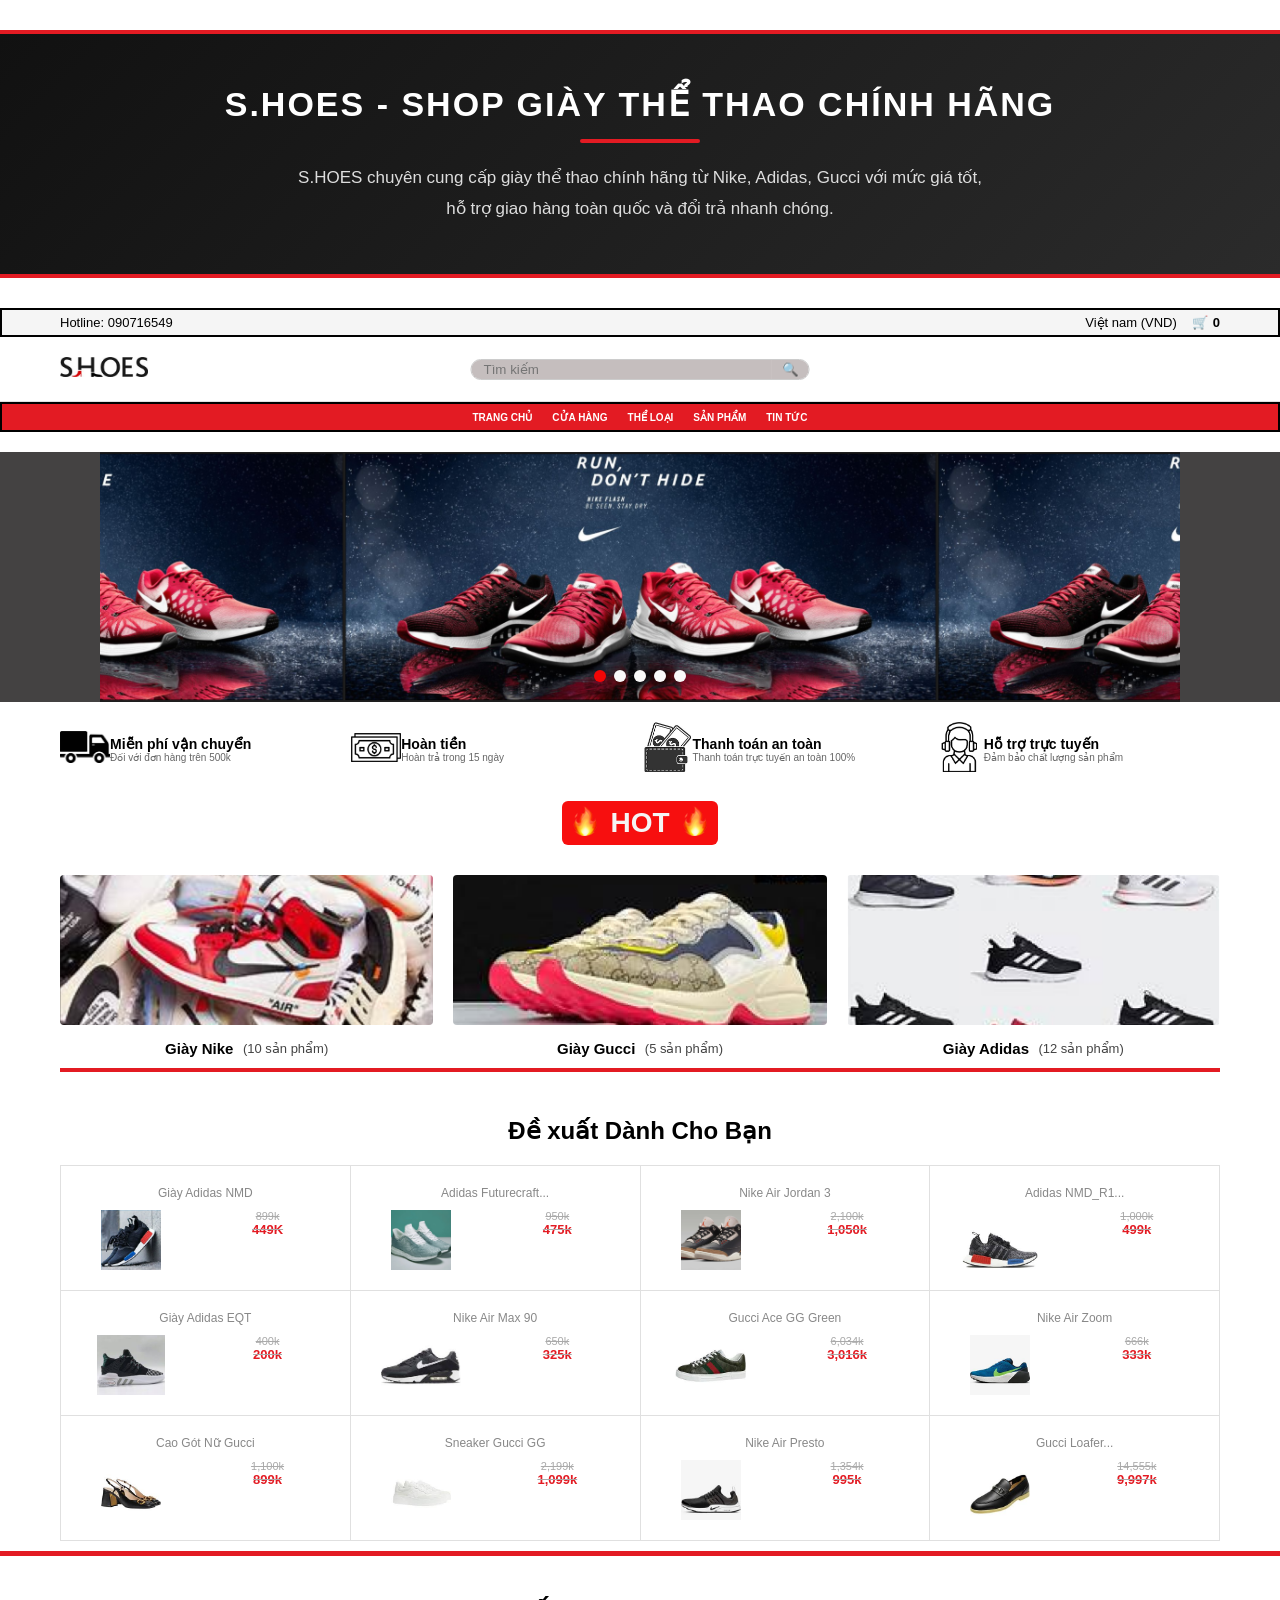
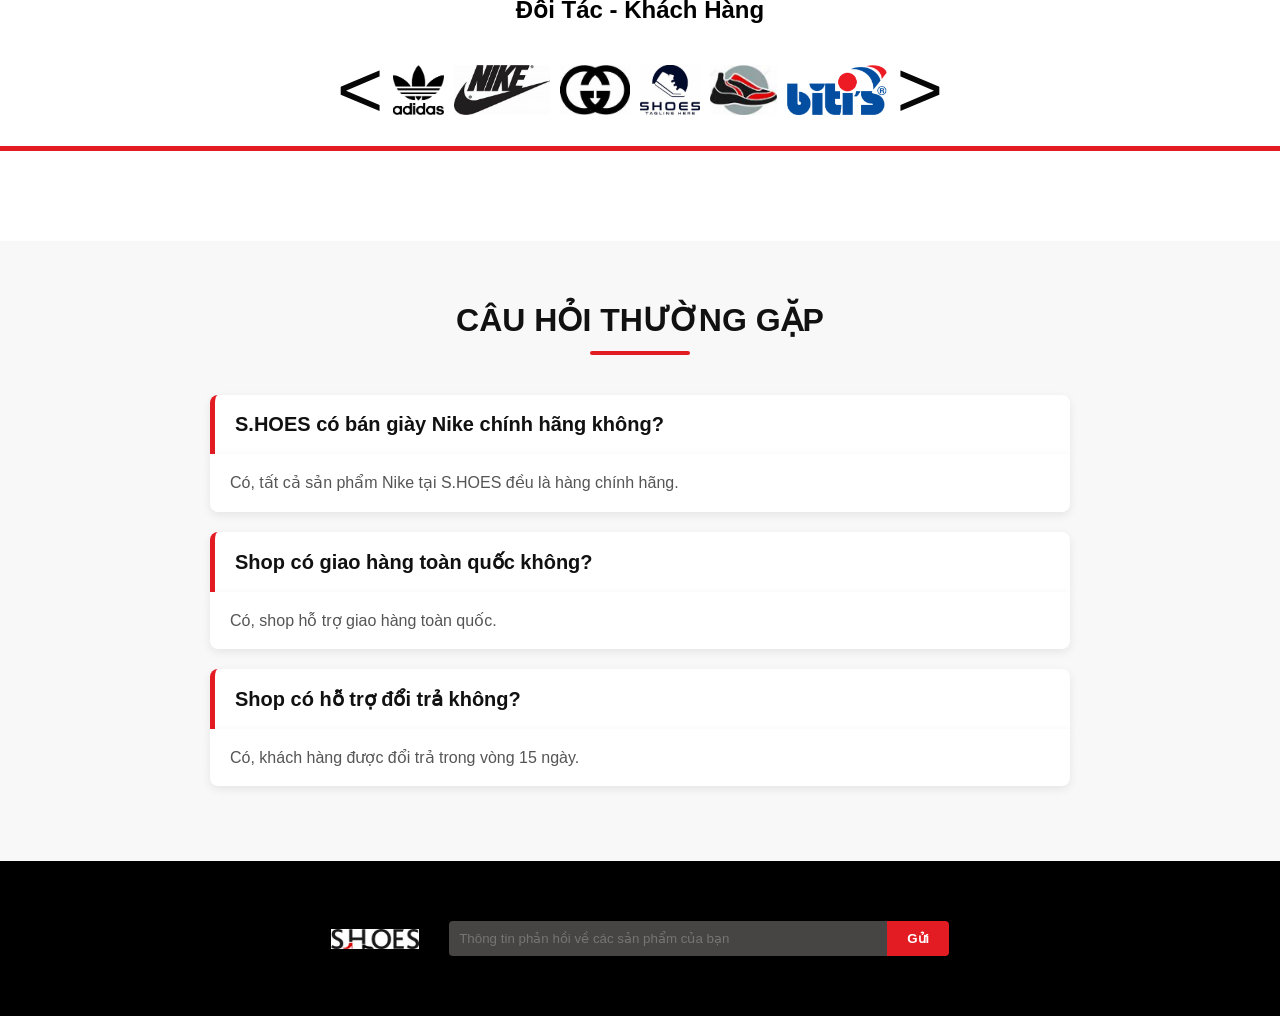
<file: index.html>
<!DOCTYPE html>
<html lang="vi">
<head>
    <meta charset="UTF-8">
    <meta name="viewport" content="width=device-width, initial-scale=1.0">

    <!-- SEO + AEO -->
    <title>S.HOES - Shop giày thể thao chính hãng Nike Adidas Gucci</title>
    <meta name="description"
    content="S.HOES là shop giày thể thao chính hãng. Chuyên Nike, Adidas, Gucci với giá tốt và giao hàng toàn quốc.">
    <meta name="keywords"
    content="giày thể thao, Nike, Adidas, Gucci, sneaker, shop giày">
    <meta name="author"
    content="Nguyễn Văn Thống">
    <!-- Social Preview -->
    <meta property="og:title" content="S.HOES - Shop giày chính hãng">
    <meta property="og:description" content="Nike, Adidas, Gucci giá tốt">
    <link rel="stylesheet" href="CSS.css">
    <!-- Schema AEO -->
    <script type="application/ld+json">
    {
      "@context":"https://schema.org",
      "@type":"Store",
      "name":"S.HOES",
      "description":"Shop giày thể thao chính hãng",
      "url":"https://vanthong7732-sudo.github.io/Shop-giay"
    }
    </script>
</head>
<body>
    <section class="about-shop">
        <div class="container">
            <h1>S.HOES - Shop giày thể thao chính hãng</h1>
            <p>
                S.HOES chuyên cung cấp giày thể thao chính hãng từ Nike,
                Adidas, Gucci với mức giá tốt, hỗ trợ giao hàng toàn quốc
                và đổi trả nhanh chóng.
            </p>
        </div>
    </section>
    <header>
        <div class="top-bar">
            <div class="container">
                <div class="hotline">Hotline: 090716549</div>
                <div class="user-info">
                    Việt nam (VND)
                    <div class="cart">
                        <span class="icon-cart">🛒</span>
                        <span class="cart-count">0</span>
                    </div>
                </div>
            </div>
        </div>

        <div class="main-header">
            <div class="container">
                <div class="icon">
                   <img src="images/123.jpg">
                </div>
                <div class="search-box">
                    <input type="text" placeholder="Tìm kiếm">
                    <button type="submit">🔍</button>
                </div>
            </div>
        </div>

        <nav class="main-nav">
            <div class="container">
                <ul>
                    <li><a href="#">Trang chủ</a></li>
                    <li><a href="#">Cửa hàng</a></li>
                    <li><a href="#">Thể loại</a></li>
                    <li><a href="#">Sản phẩm</a></li>
                    <li><a href="#">Tin tức</a></li>
                </ul>
            </div>
        </nav>
    </header>

    <section class="main-banner">
        <div class="banner-arrows">
            <span class="arrow-left">&lt;</span>
            <span class="arrow-right">&gt;</span>
        </div>
        <div class="banner-dots">
            <span class="dot active"></span>
            <span class="dot"></span>
            <span class="dot"></span>
            <span class="dot"></span>
            <span class="dot"></span>
        </div>
    </section>

    <section class="services">
        <div class="container">
            <div class="service-item">
                <div class="icon">
                   <img src="images/xe giao hàng.jpg">
                </div>
                <div class="text">
                    <h4>Miễn phí vận chuyển</h4>
                    <p>Đối với đơn hàng trên 500k</p>
                </div>
            </div>
            <div class="service-item">
                <div class="icon">
                   <img src="images/money.png">
                </div>
                <div class="text">
                    <h4>Hoàn tiền</h4>
                    <p>Hoàn trả trong 15 ngày</p>
                </div>
            </div>
            <div class="service-item">
                <div class="icon">
                   <img src="images/ví tiền.jpg">
                </div>
                <div class="text">
                    <h4>Thanh toán an toàn</h4>
                    <p>Thanh toán trực tuyến an toàn 100%</p>
                </div>
            </div>
            <div class="service-item">
                <div class="icon">
                   <img src="images/khách.png" alt="Vận chuyển">
                </div>
                <div class="text">
                    <h4>Hỗ trợ trực tuyến</h4>
                    <p>Đảm bảo chất lượng sản phẩm</p>
                </div>
            </div>
        </div>
    </section>

    <section class="hot-categories">
        <div class="container">
            <div class="category-header">
                <div class="icon">
                   <img src="images/lửa.png" alt="Vận chuyển">
                </div>
                <h2>HOT</h2>
                <div class="icon">
                   <img src="images/lửa.png" alt="Vận chuyển">
                </div>
            </div>
            <div class="category-grid">
                <div class="cat-item">
                    <img src="images/cat-nike.jpg" alt="Nike">
                    <h4>Giày Nike</h4>
                    <p>(10 sản phẩm)</p>
                </div>
                <div class="cat-item">
                    <img src="images/cat-gucci.jpg" alt="Gucci">
                    <h4>Giày Gucci</h4>
                    <p>(5 sản phẩm)</p>
                </div>
                <div class="cat-item">
                    <img src="images/cat-adidas.jpg" alt="Adidas">
                    <h4>Giày Adidas</h4>
                    <p>(12 sản phẩm)</p>
                </div>
            </div>
        </div>
    </section>

    <section class="recommendations">
        <div class="container">
            <h3 class="section-title">Đề xuất Dành Cho Bạn</h3>
            
            <div class="product-grid">
                <div class="product-item">
                    <p class="p-name">Giày Adidas NMD</p>
                    <img src="images/1.png" alt="Adidas NMD">
                    <inline-block class="p-old-price">899k</p>
                    <p class="p-price">449K</p>
                </div>
                <div class="product-item">
                    <p class="p-name">Adidas Futurecraft...</p>
                    <img src="images/2.png" alt="Adidas Futurecraft">
                    <inline-block class="p-old-price">950k</p>
                    <p class="p-price">475k</p>
                </div>
                <div class="product-item">
                    <p class="p-name">Nike Air Jordan 3</p>
                    <img src="images/3.png" alt="Nike Jordan 3">
                    <inline-block class="p-old-price">2,100k</p>
                    <p class="p-price">1,050k</p>
                </div>
                <div class="product-item">
                    <p class="p-name">Adidas NMD_R1...</p>
                    <img src="images/4.png" alt="Adidas NMD R1">
                    <inline-block class="p-old-price">1,000k</p>
                    <p class="p-price">499k</p>
                </div>

                <div class="product-item">
                    <p class="p-name">Giày Adidas EQT</p>
                    <img src="images/5.png" alt="Adidas EQT">
                    <inline-block class="p-old-price">400k</p>
                    <p class="p-price">200k</p>
                </div>
                <div class="product-item">
                    <p class="p-name">Nike Air Max 90</p>
                    <img src="images/6.png" alt="Nike Air Max">
                    <inline-block class="p-old-price">650k</p>
                    <p class="p-price">325k</p>
                </div>
                <div class="product-item">
                    <p class="p-name">Gucci Ace GG Green</p>
                    <img src="images/7.png" alt="Gucci Ace">
                    <inline-block class="p-old-price">6,034k</p>
                    <p class="p-price">3,016k</p>
                </div>
                <div class="product-item">
                    <p class="p-name">Nike Air Zoom</p>
                    <img src="images/8.png" alt="Nike Air Zoom">
                    <inline-block class="p-old-price">666k</p>
                    <p class="p-price">333k</p>
                </div>

                <div class="product-item">
                    <p class="p-name">Cao Gót Nữ Gucci</p>
                    <img src="images/9.png" alt="Cao Got Gucci">
                    <inline-block class="p-old-price">1,100k</p>
                    <p class="p-price">899k</p>
                </div>
                <div class="product-item">
                    <p class="p-name">Sneaker Gucci GG</p>
                    <img src="images/10.png" alt="Sneaker Gucci">
                    <inline-block class="p-old-price">2,199k</p>
                    <p class="p-price">1,099k</p>
                </div>
                <div class="product-item">
                    <p class="p-name">Nike Air Presto</p>
                    <img src="images/11.png" alt="Nike Air Presto">
                    <inline-block class="p-old-price">1,354k</p>
                    <p class="p-price">995k</p>
                </div>
                <div class="product-item">
                    <p class="p-name">Gucci Loafer...</p>
                    <img src="images/12.png" alt="Gucci Loafer">
                    <inline-block class="p-old-price">14,555k</p>
                    <p class="p-price">9,997k</p>
                </div>
            </div>
        </div>
        <div class="grid-bottom-red"></div>
    </section>

    <section class="partners">
        <div class="container">
            <h3 class="section-title">Đối Tác - Khách Hàng</h3>
            <div class="partner-carousel">
                <span class="arrow-left">&lt;</span>
                <div class="partner-logos">
                    <img src="images/logo-adidas.png" alt="Adidas">
                    <img src="images/logo-nike.png" alt="Nike">
                    <img src="images/logo-gucci.png" alt="Gucci">
                    <img src="images/logo-shoes-partner.png" alt="Shoes">
                    <img src="images/logo-shoes-partner2.png" alt="Placeholder"> 
                    <img src="images/logo-bitis.png" alt="Biti's">
                </div>
                <span class="arrow-right">&gt;</span>
            </div>
        </div>
        <div class="đoi-bottom-red"></div>
    </section>

    <section class="faq">
        <div class="container">

            <h2>Câu hỏi thường gặp</h2>

            <h3>S.HOES có bán giày Nike chính hãng không?</h3>
            <p>Có, tất cả sản phẩm Nike tại S.HOES đều là hàng chính hãng.</p>

            <h3>Shop có giao hàng toàn quốc không?</h3>
            <p>Có, shop hỗ trợ giao hàng toàn quốc.</p>

            <h3>Shop có hỗ trợ đổi trả không?</h3>
            <p>Có, khách hàng được đổi trả trong vòng 15 ngày.</p>

        </div>
    </section>  

    <footer>
        <div class="container footer-content">
            <div class="icon">
                   <img src="images/123.jpg">
            </div>
            <div class="feedback-box">
                <input type="text" placeholder="Thông tin phản hồi về các sản phẩm của bạn">
                <button type="submit">Gửi</button>
            </div>
        </div>
    </footer>

</body>
</html>
</file>
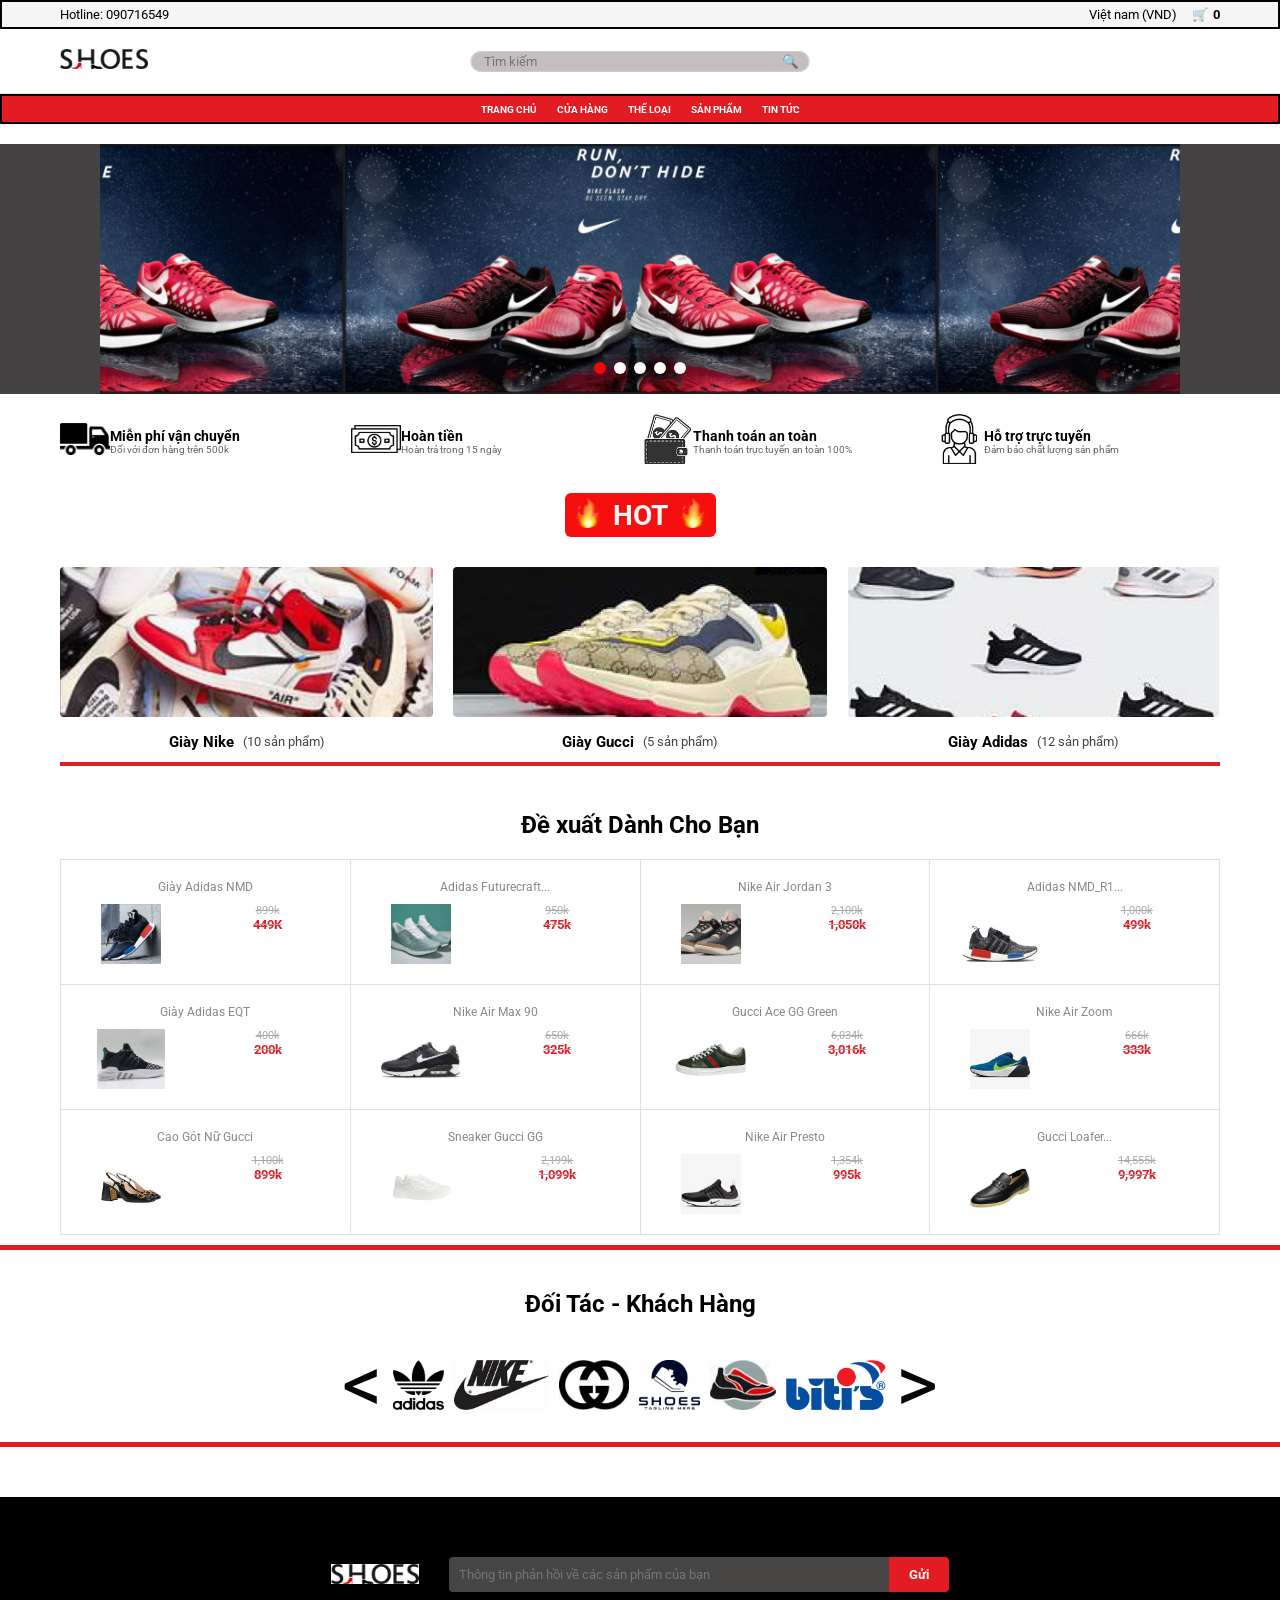
<file: HTML.html>
<!DOCTYPE html>
<html lang="vi">
<head>
    <meta charset="UTF-8">
    <meta name="viewport" content="width=device-width, initial-scale=1.0">
    <title>S.HOES - Thiết kế Giao diện Hoàn chỉnh</title>
    <link href="https://fonts.googleapis.com/css2?family=Roboto:wght@400;500;700;900&display=swap" rel="stylesheet">
    <link rel="stylesheet" href="CSS.css">
</head>
<body>

    <header>
        <div class="top-bar">
            <div class="container">
                <div class="hotline">Hotline: 090716549</div>
                <div class="user-info">
                    Việt nam (VND)
                    <div class="cart">
                        <span class="icon-cart">🛒</span>
                        <span class="cart-count">0</span>
                    </div>
                </div>
            </div>
        </div>

        <div class="main-header">
            <div class="container">
                <div class="icon">
                   <img src="images/123.jpg">
                </div>
                <div class="search-box">
                    <input type="text" placeholder="Tìm kiếm">
                    <button type="submit">🔍</button>
                </div>
            </div>
        </div>

        <nav class="main-nav">
            <div class="container">
                <ul>
                    <li><a href="#">Trang chủ</a></li>
                    <li><a href="#">Cửa hàng</a></li>
                    <li><a href="#">Thể loại</a></li>
                    <li><a href="#">Sản phẩm</a></li>
                    <li><a href="#">Tin tức</a></li>
                </ul>
            </div>
        </nav>
    </header>

    <section class="main-banner">
        <div class="banner-arrows">
            <span class="arrow-left">&lt;</span>
            <span class="arrow-right">&gt;</span>
        </div>
        <div class="banner-dots">
            <span class="dot active"></span>
            <span class="dot"></span>
            <span class="dot"></span>
            <span class="dot"></span>
            <span class="dot"></span>
        </div>
    </section>

    <section class="services">
        <div class="container">
            <div class="service-item">
                <div class="icon">
                   <img src="images/xe giao hàng.jpg">
                </div>
                <div class="text">
                    <h4>Miễn phí vận chuyển</h4>
                    <p>Đối với đơn hàng trên 500k</p>
                </div>
            </div>
            <div class="service-item">
                <div class="icon">
                   <img src="images/money.png">
                </div>
                <div class="text">
                    <h4>Hoàn tiền</h4>
                    <p>Hoàn trả trong 15 ngày</p>
                </div>
            </div>
            <div class="service-item">
                <div class="icon">
                   <img src="images/ví tiền.jpg">
                </div>
                <div class="text">
                    <h4>Thanh toán an toàn</h4>
                    <p>Thanh toán trực tuyến an toàn 100%</p>
                </div>
            </div>
            <div class="service-item">
                <div class="icon">
                   <img src="images/khách.png" alt="Vận chuyển">
                </div>
                <div class="text">
                    <h4>Hỗ trợ trực tuyến</h4>
                    <p>Đảm bảo chất lượng sản phẩm</p>
                </div>
            </div>
        </div>
    </section>

    <section class="hot-categories">
        <div class="container">
            <div class="category-header">
                <div class="icon">
                   <img src="images/lửa.png" alt="Vận chuyển">
                </div>
                <h2>HOT</h2>
                <div class="icon">
                   <img src="images/lửa.png" alt="Vận chuyển">
                </div>
            </div>
            <div class="category-grid">
                <div class="cat-item">
                    <img src="images/cat-nike.jpg" alt="Nike">
                    <h4>Giày Nike</h4>
                    <p>(10 sản phẩm)</p>
                </div>
                <div class="cat-item">
                    <img src="images/cat-gucci.jpg" alt="Gucci">
                    <h4>Giày Gucci</h4>
                    <p>(5 sản phẩm)</p>
                </div>
                <div class="cat-item">
                    <img src="images/cat-adidas.jpg" alt="Adidas">
                    <h4>Giày Adidas</h4>
                    <p>(12 sản phẩm)</p>
                </div>
            </div>
        </div>
    </section>

    <section class="recommendations">
        <div class="container">
            <h3 class="section-title">Đề xuất Dành Cho Bạn</h3>
            
            <div class="product-grid">
                <div class="product-item">
                    <p class="p-name">Giày Adidas NMD</p>
                    <img src="images/1.png" alt="Adidas NMD">
                    <inline-block class="p-old-price">899k</p>
                    <p class="p-price">449K</p>
                </div>
                <div class="product-item">
                    <p class="p-name">Adidas Futurecraft...</p>
                    <img src="images/2.png" alt="Adidas Futurecraft">
                    <inline-block class="p-old-price">950k</p>
                    <p class="p-price">475k</p>
                </div>
                <div class="product-item">
                    <p class="p-name">Nike Air Jordan 3</p>
                    <img src="images/3.png" alt="Nike Jordan 3">
                    <inline-block class="p-old-price">2,100k</p>
                    <p class="p-price">1,050k</p>
                </div>
                <div class="product-item">
                    <p class="p-name">Adidas NMD_R1...</p>
                    <img src="images/4.png" alt="Adidas NMD R1">
                    <inline-block class="p-old-price">1,000k</p>
                    <p class="p-price">499k</p>
                </div>

                <div class="product-item">
                    <p class="p-name">Giày Adidas EQT</p>
                    <img src="images/5.png" alt="Adidas EQT">
                    <inline-block class="p-old-price">400k</p>
                    <p class="p-price">200k</p>
                </div>
                <div class="product-item">
                    <p class="p-name">Nike Air Max 90</p>
                    <img src="images/6.png" alt="Nike Air Max">
                    <inline-block class="p-old-price">650k</p>
                    <p class="p-price">325k</p>
                </div>
                <div class="product-item">
                    <p class="p-name">Gucci Ace GG Green</p>
                    <img src="images/7.png" alt="Gucci Ace">
                    <inline-block class="p-old-price">6,034k</p>
                    <p class="p-price">3,016k</p>
                </div>
                <div class="product-item">
                    <p class="p-name">Nike Air Zoom</p>
                    <img src="images/8.png" alt="Nike Air Zoom">
                    <inline-block class="p-old-price">666k</p>
                    <p class="p-price">333k</p>
                </div>

                <div class="product-item">
                    <p class="p-name">Cao Gót Nữ Gucci</p>
                    <img src="images/9.png" alt="Cao Got Gucci">
                    <inline-block class="p-old-price">1,100k</p>
                    <p class="p-price">899k</p>
                </div>
                <div class="product-item">
                    <p class="p-name">Sneaker Gucci GG</p>
                    <img src="images/10.png" alt="Sneaker Gucci">
                    <inline-block class="p-old-price">2,199k</p>
                    <p class="p-price">1,099k</p>
                </div>
                <div class="product-item">
                    <p class="p-name">Nike Air Presto</p>
                    <img src="images/11.png" alt="Nike Air Presto">
                    <inline-block class="p-old-price">1,354k</p>
                    <p class="p-price">995k</p>
                </div>
                <div class="product-item">
                    <p class="p-name">Gucci Loafer...</p>
                    <img src="images/12.png" alt="Gucci Loafer">
                    <inline-block class="p-old-price">14,555k</p>
                    <p class="p-price">9,997k</p>
                </div>
            </div>
        </div>
        <div class="grid-bottom-red"></div>
    </section>

    <section class="partners">
        <div class="container">
            <h3 class="section-title">Đối Tác - Khách Hàng</h3>
            <div class="partner-carousel">
                <span class="arrow-left">&lt;</span>
                <div class="partner-logos">
                    <img src="images/logo-adidas.png" alt="Adidas">
                    <img src="images/logo-nike.png" alt="Nike">
                    <img src="images/logo-gucci.png" alt="Gucci">
                    <img src="images/logo-shoes-partner.png" alt="Shoes">
                    <img src="images/logo-shoes-partner2.png" alt="Placeholder"> 
                    <img src="images/logo-bitis.png" alt="Biti's">
                </div>
                <span class="arrow-right">&gt;</span>
            </div>
        </div>
        <div class="đoi-bottom-red"></div>
    </section>

    <footer>
        <div class="container footer-content">
            <div class="icon">
                   <img src="images/123.jpg">
            </div>
            <div class="feedback-box">
                <input type="text" placeholder="Thông tin phản hồi về các sản phẩm của bạn">
                <button type="submit">Gửi</button>
            </div>
        </div>
    </footer>

</body>
</html>
</file>
<file: CSS.css>
/* --- CSS --- */
* {
    margin: 0;
    padding: 0;
    box-sizing: border-box;
    font-family: 'Roboto', sans-serif;
}

/* --- CẤU TRÚC CHUNG --- */
.container {
    max-width: 1200px;
    margin: 0 auto;
    padding: 0 20px;
    width: 100%;
}

h3.section-title {
    font-size: 24px;
    font-weight: 700;
    text-align: center;
    margin: 40px 0 20px 0;
}

/* --- 1. Thanh đầu --- */
.top-bar {
    background-color: #f5f5f5;
    padding: 8px 0;
    font-size: 13px;
    border-bottom: 1px solid #e0e0e0;
    border: 2px solid black;
    padding: 5px 0;
}

.top-bar .container {
    display: flex;
    justify-content: space-between;
    align-items: center;
}

.user-info {
    display: flex;
    align-items: center;
    gap: 15px;
}

.cart {
    display: flex;
    align-items: center;
    gap: 5px;
}

.cart-count {
    font-weight: bold;
}

.main-header {
    padding: 0;
    border-bottom: 1px solid #e0e0e0;
    padding: 20px 0;
}
.main-header .icon img {
    height: 20px;
    width: auto;
}

.main-header .container {
    display: flex;
    position: relative;
    align-items: center;
    gap: 15px;
}

.logo {
    font-size: 40px;
    font-weight: 900;
    letter-spacing: 5px;
    text-transform: uppercase;
    color: #000;
}

.search-box {
    display: flex;
    border: 1px solid #ccc;
    border-radius: 10px;
    overflow: hidden;
    position: absolute;
    left: 50%;
    transform: translateX(-50%);
}

.search-box input {
    padding: 2px 12px;
    border: none;
    width: 300px;
    background-color: #20050542;
}

.search-box button {
    background-color: transparent;
    border: none;
    padding: 0 10px;
    cursor: pointer;
    background-color: #20050542;
}

/* --- 2. THANH MENU ĐỎ  --- */
.main-nav {
    background-color: #e31b23;
    height: 30px;
    margin: 0 auto;
    display: grid;
    margin-bottom: 20px;
    border: 2px solid black;
}

.main-nav ul {
    list-style: none;
    display: flex;
    justify-content: center;
    align-items: center;
    height: 100%;
}

.main-nav ul li a {
    color: white;
    text-decoration: none;
    padding: 0 10px;
    text-transform: uppercase;
    font-size: 10px;
    font-weight: 700;
    display: flex;
    align-items: center;
    height: 100%;
}

.main-nav ul li a:hover, .main-nav ul li a.active {
    background-color: rgba(0,0,0,0.1);
}

/* --- 2. BANNER  --- */
.main-banner {
    height: 250px; 
    background-image: url('images/banner.jpg');
     background-size: contain;
    background-position: center;
    position: relative;
}

.main-banner::before {
    content: "";
    position: absolute;
    top: 0;
    left: 0;
    width: 100px; 
    height: 100%;
    background: rgb(68, 66, 66);
}

.main-banner::after {
    content: "";
    position: absolute;
    top: 0;
    right: 0;
    width: 100px; 
    height: 100%;
    background: rgb(68, 66, 66);
    z-index: 1;
}

.banner-arrows {
    position: absolute;
    width: 100%;
    top: 50%;
    transform: translateY(-50%);
    display: flex;
    justify-content: space-between;
    padding: 0 30px;
    font-size: 0px;
    color: #e31b23;
    font-weight: bold;
    cursor: pointer;z-index: 2;
}

.banner-dots {
    position: absolute;
    bottom: 20px;
    width: 100%;
    display: flex;
    justify-content: center;
    gap: 8px;
}

.banner-dots .dot {
    width: 12px;
    height: 12px;
    background-color: rgb(249, 249, 249);
    border-radius: 50%;
    cursor: pointer;
}

.banner-dots .dot.active {
    background-color: rgb(242, 6, 6);
    border-color: white;
}

/* --- 3. Ba Flexbox --- */
.services {
    padding: 20px 0;
}

.services .container {
    display: flex;
    justify-content: space-around;
    gap: 5px;
}

.service-item {
    display: flex;
    align-items: center;
    gap: 0px;
    width: 100%;
}

.service-item .icon img{
    width: 50px;
    height: 50px;
    object-fit: contain;
}

.service-item .text h4 {
    font-size: 14px;
    font-weight: bold;
}

.service-item .text p {
    font-size: 10px;
    color: #666;
}

/* --- 4. HOT --- */
.hot-categories {
    padding: 5px 0;
}

.category-header {
    display: flex;              
    align-items: center;        
    justify-content: center;   
    gap: 10px;                  
    background-color: rgb(247, 15, 15); 
    padding: 5px 8px;         
    border-radius: 6px; 
    width: fit-content;         
    margin: 0 auto 30px auto;  
}

.category-header h2 {
    color: #f5f5f5;
    font-size: 28px;
    font-weight: 700;
    font-weight: 700;
}
.category-header .icon img {
    height: 30px;
    width: auto;
}

.category-grid {
    display: flex;
    gap: 20px;
    position: relative;       
    padding-bottom: 15px;
}

.cat-item {
    width: 33.33%;
    text-align: center; 
}

.cat-item img {
    width: 100%;
    height: 150px;
    object-fit: cover;
    margin-bottom: 10px;
    border-radius: 4px;
}

.cat-item h4,.cat-item p {
    display: inline-block;
    margin: 0;
    vertical-align: middle;
    font-size: 15px;
}

.cat-item p {
    font-size: 13px;
    color: #444;
    margin-left: 5px; 
}
.category-grid::after {
    content: "";
    position: absolute;
    bottom: 0;
    left: 0;
    width: 100%;
    height: 4px;          
    background-color: #e31b23;
}

/* --- 5. ĐỀ XUẤT (CSS Grid chi tiết) --- */
.product-grid {
    display: grid;
    grid-template-columns: repeat(4, 1fr); 
    border-top: 1px solid #e0e0e0;
    border-left: 1px solid #e0e0e0;
}

.product-item {
   display: grid;
    grid-template-areas: 
        "name name"
        "img price";
    grid-template-columns: 1fr 1fr;

    padding: 20px;
    border-right: 1px solid #e0e0e0;
    border-bottom: 1px solid #e0e0e0;
}
.p-old-price, .p-price {
    grid-area: price;
    display: inline-block;
    text-align: center;
    display: block;
    margin-left: 5px;
    margin: 0px;
    margin-top: 0;
    margin-bottom: 0;
}

.p-name {
    font-size: 12px;
    color: #888;
    margin-bottom: 15px;
    white-space: nowrap; 
    overflow: hidden; 
    text-overflow: ellipsis;
    grid-area: name;
    text-align: center;
    margin-bottom: 10px;
}

.product-item img {
    grid-area: img;
    width: 100px;
    height: 60px;
    object-fit: contain;
}

.p-old-price {
    font-size: 11px;
    color: #aaa;
    text-decoration: line-through;
    margin-bottom: 3px;
}

.p-price {
    font-size: 13px;
    color: #e31b23;
    font-weight: bold;
}
.grid-bottom-red {
    width: 100%;               
    height: 5px;               
    bottom: 0;
    left: 0;
    background-color: #e31b23;
    margin-top: 10px;          
}
/* --- 6. ĐỐI TÁC --- */
.partners {
    padding-bottom: 50px;
}

.partner-carousel {
    display: flex;
    align-items: center;
    justify-content: center;
    gap: 10px;
}

.partner-logos {
    display: flex;
    gap: 10px;
    align-items: center;
}

.partner-logos img {
    height: 50px;
    width: auto;
    object-fit: contain;
}

.partner-carousel .arrow-left, .partner-carousel .arrow-right {
    font-size: 80px;
    color: #070707;
    cursor: pointer;
}
.đoi-bottom-red {
    width: 100%;                
    height: 5px;                
    bottom: 0;
    left: 0;
    background-color: #e31b23;
    margin-top: 10px;           
}

/* --- 7. Khung đen --- */
footer {
    width: 100%;
    background-color: #000;
    color: white;
    padding: 60px 0;
}

.footer-content {
    display: flex;
    justify-content: center;
    align-items: center;
    gap: 30px;
    max-width: 1200px;
    margin: 0 auto;
    width: 90%;
}

footer .logo {
    color: white;
    font-size: 30px;
    letter-spacing: 5px;
}
footer .icon img {
    height: 20px;
    width: auto;
    display: block;
}

.feedback-box {
    display: flex;
    width: 500px;
}

.feedback-box input {
    flex-grow: 2;
    padding: 10px;
    border: none;
    border-radius: 4px 0 0 4px;
    color: white;
    background-color: #8e878780;
}

.feedback-box button {
    background-color: #e31b23;
    color: white;
    border: none;
    padding: 0 20px;
    font-weight: 700;
    border-radius: 0 4px 4px 0;
    cursor: pointer;
}

.about-shop {
    background: linear-gradient(135deg, #111, #2b2b2b);
    padding: 50px 20px;
    text-align: center;
    margin: 30px 0;
    border-top: 4px solid #e31b23;
    border-bottom: 4px solid #e31b23;
}

.about-shop .container {
    max-width: 900px;
    margin: 0 auto;
}

.about-shop h1 {
    font-size: 34px;
    font-weight: 900;
    color: white;
    margin-bottom: 20px;
    text-transform: uppercase;
    letter-spacing: 2px;
}

.about-shop h1::after {
    content: "";
    display: block;
    width: 120px;
    height: 4px;
    background: #e31b23;
    margin: 15px auto 0;
    border-radius: 5px;
}

.about-shop p {
    font-size: 17px;
    line-height: 1.8;
    color: #ddd;
    max-width: 700px;
    margin: 0 auto;
}

.faq {
    background: #f8f8f8;
    padding: 60px 20px;
    margin-top: 40px;
}

.faq .container {
    max-width: 900px;
    margin: 0 auto;
}

.faq h2 {
    text-align: center;
    font-size: 32px;
    font-weight: bold;
    color: #111;
    margin-bottom: 40px;
    text-transform: uppercase;
    position: relative;
}

.faq h2::after {
    content: "";
    width: 100px;
    height: 4px;
    background: #e31b23;
    display: block;
    margin: 12px auto 0;
    border-radius: 5px;
}

.faq h3 {
    background: white;
    color: #111;
    padding: 18px 20px;
    margin-top: 20px;
    border-left: 5px solid #e31b23;
    border-radius: 8px 8px 0 0;
    font-size: 20px;
    box-shadow: 0 3px 10px rgba(0,0,0,0.08);
}

.faq p {
    background: white;
    padding: 15px 20px;
    margin-bottom: 15px;
    border-radius: 0 0 8px 8px;
    color: #555;
    line-height: 1.7;
    box-shadow: 0 3px 10px rgba(0,0,0,0.08);
}
</file>
